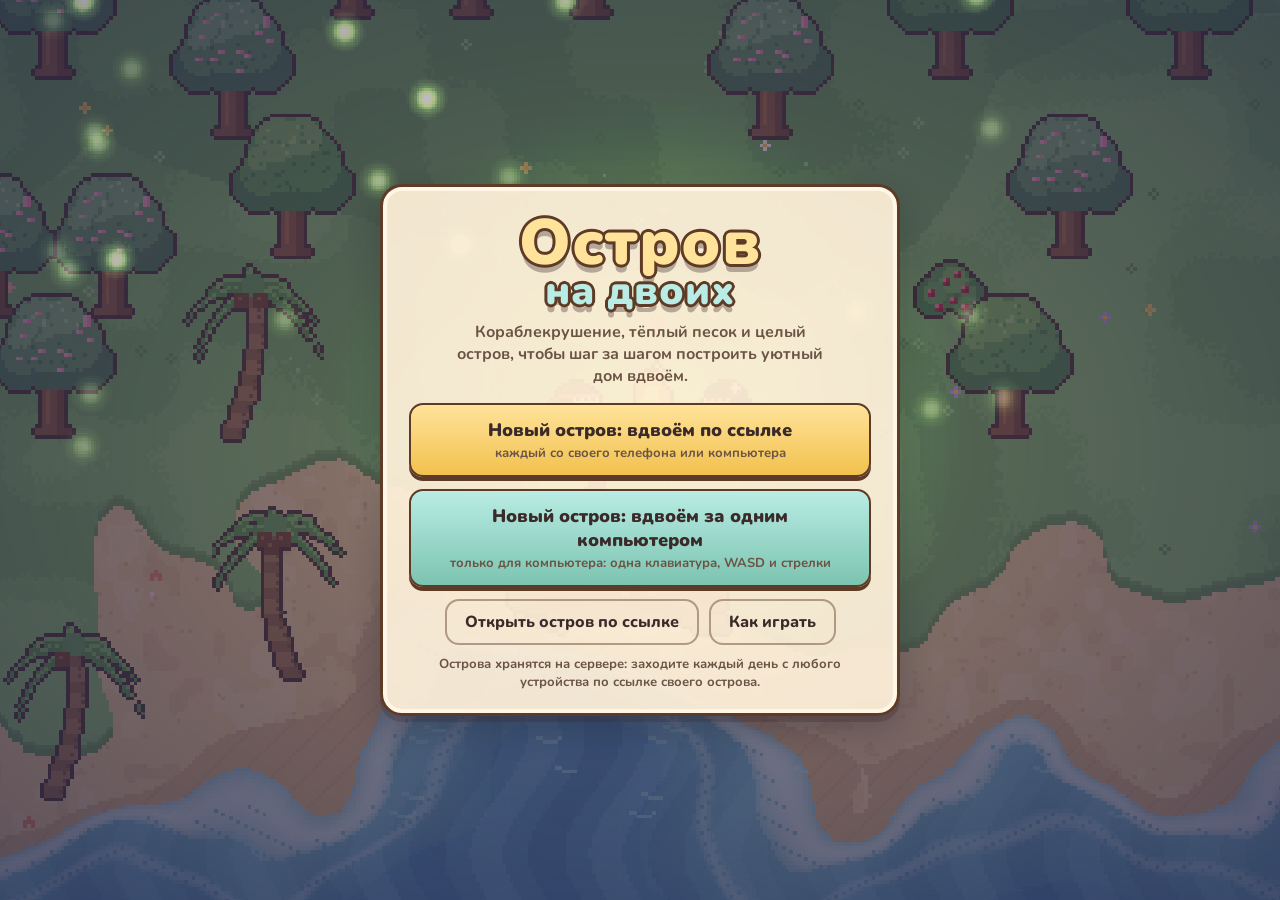
<file: index.html>
<!doctype html>
<html lang="ru">
  <head>
    <meta charset="UTF-8" />
    <meta name="viewport" content="width=device-width, initial-scale=1, maximum-scale=1, user-scalable=no, viewport-fit=cover" />
    <meta name="theme-color" content="#3f95c9" />
    <meta name="description" content="Остров на двоих — уютная кооперативная игра для пар: обустройте дом на необитаемом острове вдвоём." />
    <title>Остров на двоих</title>
    <link rel="manifest" href="./manifest.webmanifest" />
    <link rel="apple-touch-icon" href="./icons/apple-touch-icon.png" />
    <link rel="icon" type="image/png" sizes="48x48" href="./icons/favicon-48.png" />
    <meta name="mobile-web-app-capable" content="yes" />
    <meta name="apple-mobile-web-app-capable" content="yes" />
    <meta name="apple-mobile-web-app-status-bar-style" content="black-translucent" />
    <meta name="apple-mobile-web-app-title" content="Остров" />
    <link rel="icon" href="data:image/svg+xml,%3Csvg xmlns='http://www.w3.org/2000/svg' viewBox='0 0 32 32'%3E%3Crect width='32' height='32' rx='8' fill='%233f95c9'/%3E%3Cellipse cx='16' cy='22' rx='12' ry='5' fill='%23f0d49a'/%3E%3Cellipse cx='16' cy='20' rx='8' ry='3' fill='%237cc46b'/%3E%3Cpath d='M16 20 L17 9' stroke='%238a6440' stroke-width='2'/%3E%3Cpath d='M17 9 q-6 0-8 4 M17 9 q6 0 8 4 M17 9 q-2-4-6-5 M17 9 q3-4 7-4' stroke='%234e9c47' stroke-width='2' fill='none'/%3E%3C/svg%3E" />
    <script type="module" crossorigin src="./assets/index-BNHDYnQJ.js"></script>
    <link rel="modulepreload" crossorigin href="./assets/phaser-0YPJO2g1.js">
    <link rel="stylesheet" crossorigin href="./assets/index-Cn6qIpqQ.css">
  </head>
  <body>
    <div id="game"></div>
    <div id="ui"></div>
    <div id="loader">Остров на двоих…</div>
  </body>
</html>
</file>
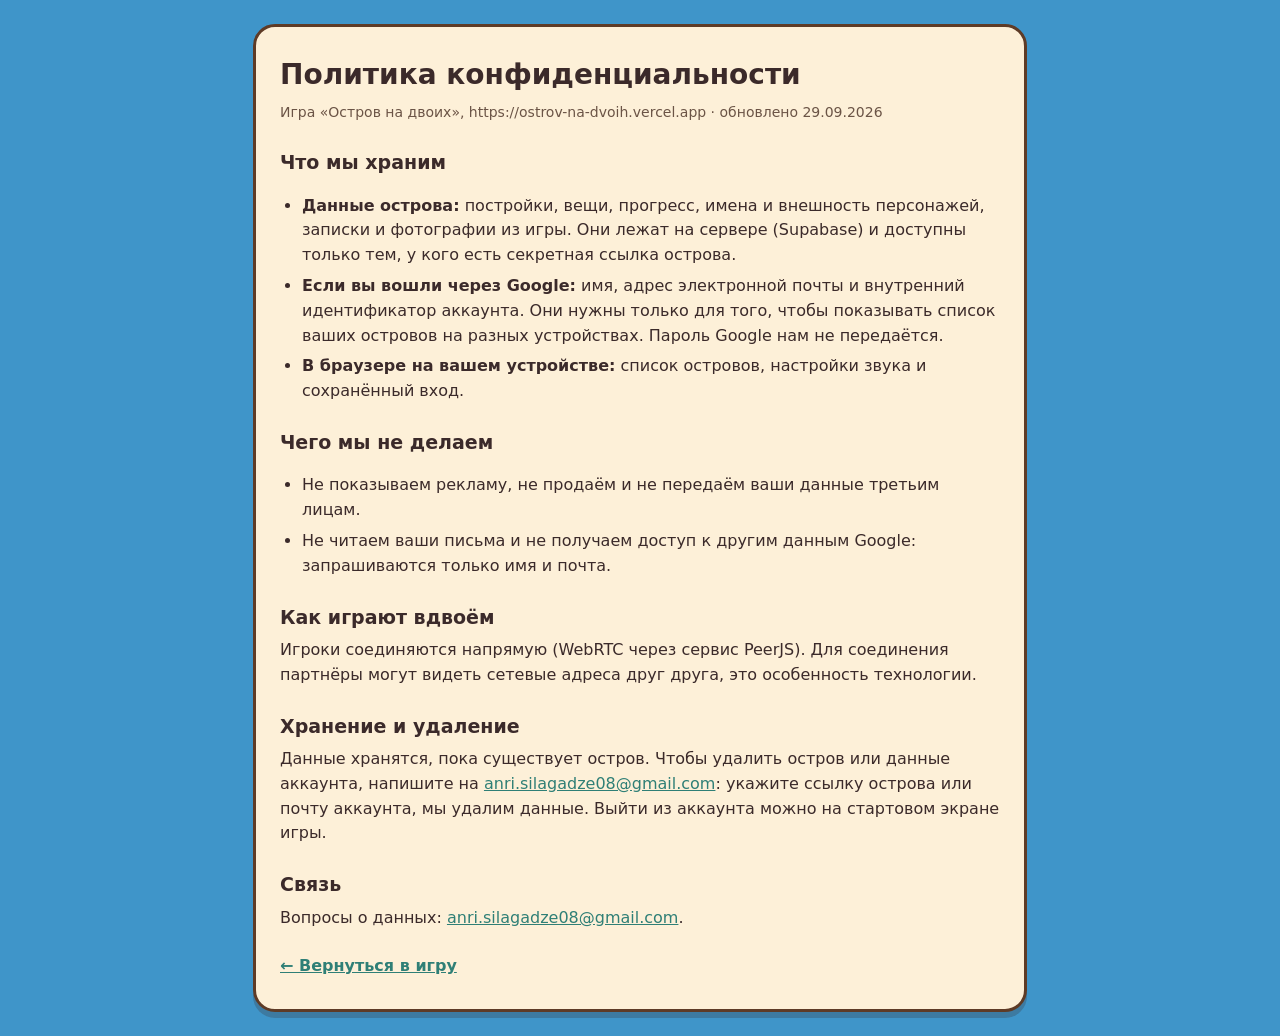
<file: privacy.html>
<!doctype html>
<html lang="ru"><head><meta charset="utf-8"><meta name="viewport" content="width=device-width, initial-scale=1">
<title>Политика конфиденциальности — Остров на двоих</title>
<meta name="robots" content="index,follow">
<style>
body{margin:0;background:#3f95c9;font:16px/1.55 system-ui,-apple-system,"Segoe UI",Roboto,sans-serif;color:#3b2a2a}
main{max-width:720px;margin:24px auto;padding:26px 24px 30px;background:#fdf0d8;border:3px solid #5e3b26;border-radius:22px;box-shadow:0 6px 0 rgba(59,42,42,.25)}
h1{margin:0 0 4px;font-size:28px}h2{margin:24px 0 6px;font-size:19px}p,li{margin:6px 0}ul{padding-left:22px}
a{color:#2f7f76}.up{color:#6b5446;font-size:14px}.back{display:inline-block;margin-top:18px;font-weight:700}
@media(max-width:760px){main{margin:0;border-radius:0;border-width:0}}
</style></head><body><main>
<h1>Политика конфиденциальности</h1>
<p class="up">Игра «Остров на двоих», https://ostrov-na-dvoih.vercel.app · обновлено 29.09.2026</p>
<h2>Что мы храним</h2>
<ul>
<li><b>Данные острова:</b> постройки, вещи, прогресс, имена и внешность персонажей, записки и фотографии из игры. Они лежат на сервере (Supabase) и доступны только тем, у кого есть секретная ссылка острова.</li>
<li><b>Если вы вошли через Google:</b> имя, адрес электронной почты и внутренний идентификатор аккаунта. Они нужны только для того, чтобы показывать список ваших островов на разных устройствах. Пароль Google нам не передаётся.</li>
<li><b>В браузере на вашем устройстве:</b> список островов, настройки звука и сохранённый вход.</li>
</ul>
<h2>Чего мы не делаем</h2>
<ul><li>Не показываем рекламу, не продаём и не передаём ваши данные третьим лицам.</li><li>Не читаем ваши письма и не получаем доступ к другим данным Google: запрашиваются только имя и почта.</li></ul>
<h2>Как играют вдвоём</h2>
<p>Игроки соединяются напрямую (WebRTC через сервис PeerJS). Для соединения партнёры могут видеть сетевые адреса друг друга, это особенность технологии.</p>
<h2>Хранение и удаление</h2>
<p>Данные хранятся, пока существует остров. Чтобы удалить остров или данные аккаунта, напишите на <a href="mailto:anri.silagadze08@gmail.com">anri.silagadze08@gmail.com</a>: укажите ссылку острова или почту аккаунта, мы удалим данные. Выйти из аккаунта можно на стартовом экране игры.</p>
<h2>Связь</h2>
<p>Вопросы о данных: <a href="mailto:anri.silagadze08@gmail.com">anri.silagadze08@gmail.com</a>.</p>
<a class="back" href="./">← Вернуться в игру</a></main></body></html>
</file>
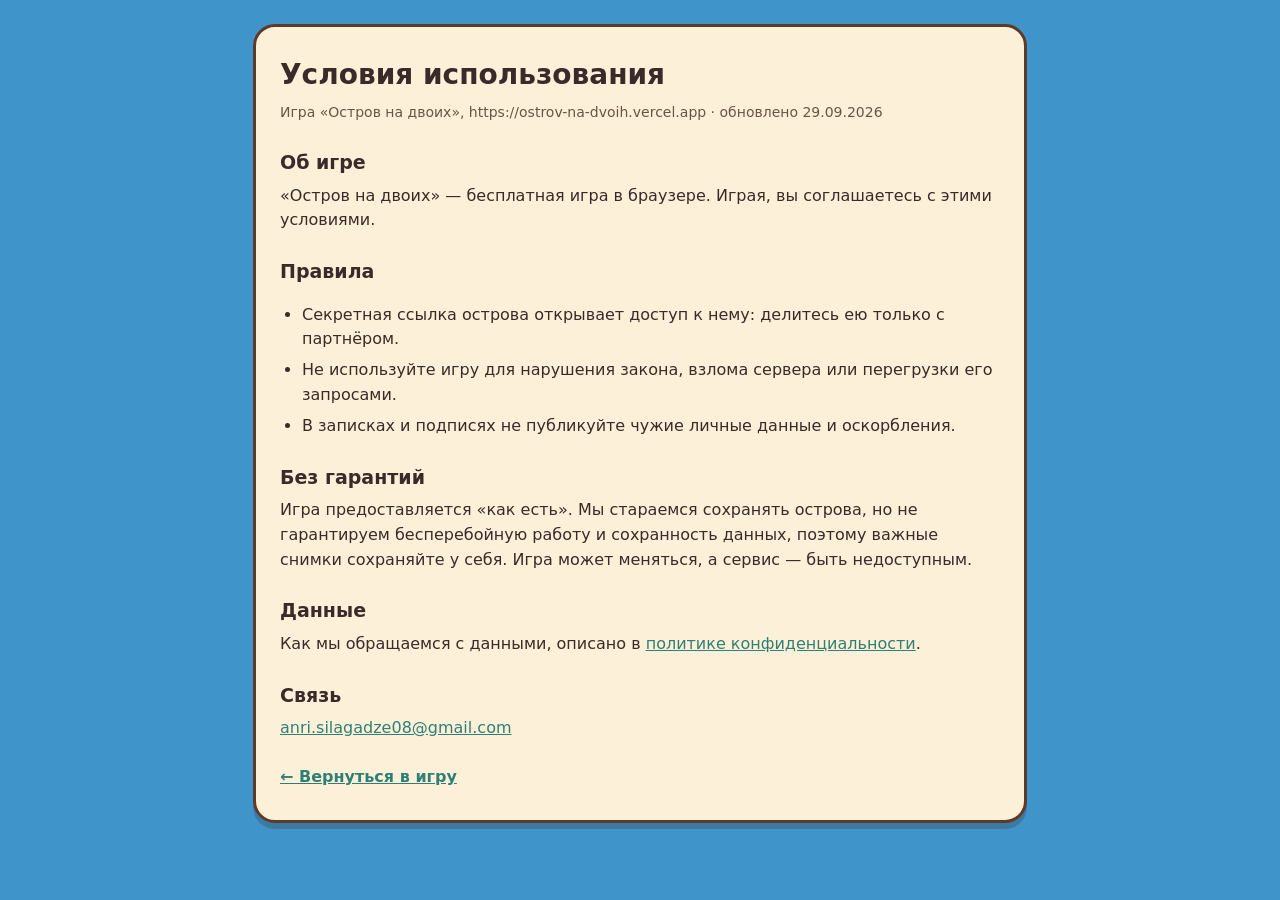
<file: terms.html>
<!doctype html>
<html lang="ru"><head><meta charset="utf-8"><meta name="viewport" content="width=device-width, initial-scale=1">
<title>Условия использования — Остров на двоих</title>
<meta name="robots" content="index,follow">
<style>
body{margin:0;background:#3f95c9;font:16px/1.55 system-ui,-apple-system,"Segoe UI",Roboto,sans-serif;color:#3b2a2a}
main{max-width:720px;margin:24px auto;padding:26px 24px 30px;background:#fdf0d8;border:3px solid #5e3b26;border-radius:22px;box-shadow:0 6px 0 rgba(59,42,42,.25)}
h1{margin:0 0 4px;font-size:28px}h2{margin:24px 0 6px;font-size:19px}p,li{margin:6px 0}ul{padding-left:22px}
a{color:#2f7f76}.up{color:#6b5446;font-size:14px}.back{display:inline-block;margin-top:18px;font-weight:700}
@media(max-width:760px){main{margin:0;border-radius:0;border-width:0}}
</style></head><body><main>
<h1>Условия использования</h1>
<p class="up">Игра «Остров на двоих», https://ostrov-na-dvoih.vercel.app · обновлено 29.09.2026</p>
<h2>Об игре</h2>
<p>«Остров на двоих» — бесплатная игра в браузере. Играя, вы соглашаетесь с этими условиями.</p>
<h2>Правила</h2>
<ul><li>Секретная ссылка острова открывает доступ к нему: делитесь ею только с партнёром.</li>
<li>Не используйте игру для нарушения закона, взлома сервера или перегрузки его запросами.</li>
<li>В записках и подписях не публикуйте чужие личные данные и оскорбления.</li></ul>
<h2>Без гарантий</h2>
<p>Игра предоставляется «как есть». Мы стараемся сохранять острова, но не гарантируем бесперебойную работу и сохранность данных, поэтому важные снимки сохраняйте у себя. Игра может меняться, а сервис — быть недоступным.</p>
<h2>Данные</h2>
<p>Как мы обращаемся с данными, описано в <a href="privacy.html">политике конфиденциальности</a>.</p>
<h2>Связь</h2>
<p><a href="mailto:anri.silagadze08@gmail.com">anri.silagadze08@gmail.com</a></p>
<a class="back" href="./">← Вернуться в игру</a></main></body></html>
</file>
<file: assets/index-Cn6qIpqQ.css>
@font-face{font-family:Nunito;font-style:normal;font-display:swap;font-weight:600;src:url(./nunito-cyrillic-ext-600-normal-CWPPjBOD.woff2) format("woff2"),url(./nunito-cyrillic-ext-600-normal-vnfu4DTE.woff) format("woff");unicode-range:U+0460-052F,U+1C80-1C8A,U+20B4,U+2DE0-2DFF,U+A640-A69F,U+FE2E-FE2F}@font-face{font-family:Nunito;font-style:normal;font-display:swap;font-weight:600;src:url(./nunito-cyrillic-600-normal-DJGQ2h05.woff2) format("woff2"),url(./nunito-cyrillic-600-normal-BUjmtIuu.woff) format("woff");unicode-range:U+0301,U+0400-045F,U+0490-0491,U+04B0-04B1,U+2116}@font-face{font-family:Nunito;font-style:normal;font-display:swap;font-weight:600;src:url(./nunito-vietnamese-600-normal-BY8O6Cug.woff2) format("woff2"),url(./nunito-vietnamese-600-normal-DO1RqFw5.woff) format("woff");unicode-range:U+0102-0103,U+0110-0111,U+0128-0129,U+0168-0169,U+01A0-01A1,U+01AF-01B0,U+0300-0301,U+0303-0304,U+0308-0309,U+0323,U+0329,U+1EA0-1EF9,U+20AB}@font-face{font-family:Nunito;font-style:normal;font-display:swap;font-weight:600;src:url(./nunito-latin-ext-600-normal-Dd9Zuxh1.woff2) format("woff2"),url(./nunito-latin-ext-600-normal-BKUpuB78.woff) format("woff");unicode-range:U+0100-02BA,U+02BD-02C5,U+02C7-02CC,U+02CE-02D7,U+02DD-02FF,U+0304,U+0308,U+0329,U+1D00-1DBF,U+1E00-1E9F,U+1EF2-1EFF,U+2020,U+20A0-20AB,U+20AD-20C0,U+2113,U+2C60-2C7F,U+A720-A7FF}@font-face{font-family:Nunito;font-style:normal;font-display:swap;font-weight:600;src:url(./nunito-latin-600-normal-Br8yIETf.woff2) format("woff2"),url(./nunito-latin-600-normal-Cd0eNu1l.woff) format("woff");unicode-range:U+0000-00FF,U+0131,U+0152-0153,U+02BB-02BC,U+02C6,U+02DA,U+02DC,U+0304,U+0308,U+0329,U+2000-206F,U+20AC,U+2122,U+2191,U+2193,U+2212,U+2215,U+FEFF,U+FFFD}@font-face{font-family:Nunito;font-style:normal;font-display:swap;font-weight:700;src:url(./nunito-cyrillic-ext-700-normal-BuR0mlCG.woff2) format("woff2"),url(./nunito-cyrillic-ext-700-normal-DfoqN4Gs.woff) format("woff");unicode-range:U+0460-052F,U+1C80-1C8A,U+20B4,U+2DE0-2DFF,U+A640-A69F,U+FE2E-FE2F}@font-face{font-family:Nunito;font-style:normal;font-display:swap;font-weight:700;src:url(./nunito-cyrillic-700-normal-DP36NgGt.woff2) format("woff2"),url(./nunito-cyrillic-700-normal-DfHRUDv-.woff) format("woff");unicode-range:U+0301,U+0400-045F,U+0490-0491,U+04B0-04B1,U+2116}@font-face{font-family:Nunito;font-style:normal;font-display:swap;font-weight:700;src:url(./nunito-vietnamese-700-normal-Ch8EUCfz.woff2) format("woff2"),url(./nunito-vietnamese-700-normal-C9SQsXvj.woff) format("woff");unicode-range:U+0102-0103,U+0110-0111,U+0128-0129,U+0168-0169,U+01A0-01A1,U+01AF-01B0,U+0300-0301,U+0303-0304,U+0308-0309,U+0323,U+0329,U+1EA0-1EF9,U+20AB}@font-face{font-family:Nunito;font-style:normal;font-display:swap;font-weight:700;src:url(./nunito-latin-ext-700-normal-BWeMsAzO.woff2) format("woff2"),url(./nunito-latin-ext-700-normal-D4woHhbd.woff) format("woff");unicode-range:U+0100-02BA,U+02BD-02C5,U+02C7-02CC,U+02CE-02D7,U+02DD-02FF,U+0304,U+0308,U+0329,U+1D00-1DBF,U+1E00-1E9F,U+1EF2-1EFF,U+2020,U+20A0-20AB,U+20AD-20C0,U+2113,U+2C60-2C7F,U+A720-A7FF}@font-face{font-family:Nunito;font-style:normal;font-display:swap;font-weight:700;src:url(./nunito-latin-700-normal-Dort48En.woff2) format("woff2"),url(./nunito-latin-700-normal-OcDqTBcA.woff) format("woff");unicode-range:U+0000-00FF,U+0131,U+0152-0153,U+02BB-02BC,U+02C6,U+02DA,U+02DC,U+0304,U+0308,U+0329,U+2000-206F,U+20AC,U+2122,U+2191,U+2193,U+2212,U+2215,U+FEFF,U+FFFD}@font-face{font-family:Nunito;font-style:normal;font-display:swap;font-weight:800;src:url(./nunito-cyrillic-ext-800-normal-B-cvGohL.woff2) format("woff2"),url(./nunito-cyrillic-ext-800-normal-pjRatrRO.woff) format("woff");unicode-range:U+0460-052F,U+1C80-1C8A,U+20B4,U+2DE0-2DFF,U+A640-A69F,U+FE2E-FE2F}@font-face{font-family:Nunito;font-style:normal;font-display:swap;font-weight:800;src:url(./nunito-cyrillic-800-normal-D3igD7Kl.woff2) format("woff2"),url(./nunito-cyrillic-800-normal-DymMgApb.woff) format("woff");unicode-range:U+0301,U+0400-045F,U+0490-0491,U+04B0-04B1,U+2116}@font-face{font-family:Nunito;font-style:normal;font-display:swap;font-weight:800;src:url(./nunito-vietnamese-800-normal-D_CZYdm9.woff2) format("woff2"),url(./nunito-vietnamese-800-normal-Dz0hZPb5.woff) format("woff");unicode-range:U+0102-0103,U+0110-0111,U+0128-0129,U+0168-0169,U+01A0-01A1,U+01AF-01B0,U+0300-0301,U+0303-0304,U+0308-0309,U+0323,U+0329,U+1EA0-1EF9,U+20AB}@font-face{font-family:Nunito;font-style:normal;font-display:swap;font-weight:800;src:url(./nunito-latin-ext-800-normal-CtU8tJOV.woff2) format("woff2"),url(./nunito-latin-ext-800-normal-CDcxIxx8.woff) format("woff");unicode-range:U+0100-02BA,U+02BD-02C5,U+02C7-02CC,U+02CE-02D7,U+02DD-02FF,U+0304,U+0308,U+0329,U+1D00-1DBF,U+1E00-1E9F,U+1EF2-1EFF,U+2020,U+20A0-20AB,U+20AD-20C0,U+2113,U+2C60-2C7F,U+A720-A7FF}@font-face{font-family:Nunito;font-style:normal;font-display:swap;font-weight:800;src:url(./nunito-latin-800-normal-Dz8SOQK_.woff2) format("woff2"),url(./nunito-latin-800-normal-D-J0wlBY.woff) format("woff");unicode-range:U+0000-00FF,U+0131,U+0152-0153,U+02BB-02BC,U+02C6,U+02DA,U+02DC,U+0304,U+0308,U+0329,U+2000-206F,U+20AC,U+2122,U+2191,U+2193,U+2212,U+2215,U+FEFF,U+FFFD}@font-face{font-family:Nunito;font-style:normal;font-display:swap;font-weight:900;src:url(./nunito-cyrillic-ext-900-normal-BLeVovcl.woff2) format("woff2"),url(./nunito-cyrillic-ext-900-normal-DKFql_-q.woff) format("woff");unicode-range:U+0460-052F,U+1C80-1C8A,U+20B4,U+2DE0-2DFF,U+A640-A69F,U+FE2E-FE2F}@font-face{font-family:Nunito;font-style:normal;font-display:swap;font-weight:900;src:url(./nunito-cyrillic-900-normal-CWPcV0_V.woff2) format("woff2"),url(./nunito-cyrillic-900-normal-Dr1fjxoU.woff) format("woff");unicode-range:U+0301,U+0400-045F,U+0490-0491,U+04B0-04B1,U+2116}@font-face{font-family:Nunito;font-style:normal;font-display:swap;font-weight:900;src:url(./nunito-vietnamese-900-normal-D6LWQAy_.woff2) format("woff2"),url(./nunito-vietnamese-900-normal-WV2-fBew.woff) format("woff");unicode-range:U+0102-0103,U+0110-0111,U+0128-0129,U+0168-0169,U+01A0-01A1,U+01AF-01B0,U+0300-0301,U+0303-0304,U+0308-0309,U+0323,U+0329,U+1EA0-1EF9,U+20AB}@font-face{font-family:Nunito;font-style:normal;font-display:swap;font-weight:900;src:url(./nunito-latin-ext-900-normal-Dllsvgjo.woff2) format("woff2"),url(./nunito-latin-ext-900-normal-CTBZd6bf.woff) format("woff");unicode-range:U+0100-02BA,U+02BD-02C5,U+02C7-02CC,U+02CE-02D7,U+02DD-02FF,U+0304,U+0308,U+0329,U+1D00-1DBF,U+1E00-1E9F,U+1EF2-1EFF,U+2020,U+20A0-20AB,U+20AD-20C0,U+2113,U+2C60-2C7F,U+A720-A7FF}@font-face{font-family:Nunito;font-style:normal;font-display:swap;font-weight:900;src:url(./nunito-latin-900-normal-BVB1fGs6.woff2) format("woff2"),url(./nunito-latin-900-normal-CVn49sIn.woff) format("woff");unicode-range:U+0000-00FF,U+0131,U+0152-0153,U+02BB-02BC,U+02C6,U+02DA,U+02DC,U+0304,U+0308,U+0329,U+2000-206F,U+20AC,U+2122,U+2191,U+2193,U+2212,U+2215,U+FEFF,U+FFFD}:root{--cream: #fff6e6;--paper: #fdf0d8;--paper-2: #f6e3c0;--wood: #8a5a3b;--wood-dark: #5e3b26;--ink: #3b2a2a;--ink-soft: #6b5446;--coral: #ec7d62;--teal: #4fb0a4;--leaf: #6db85a;--sun: #f2c14e;--sky: #3f95c9;--shadow: 0 6px 0 rgba(59, 42, 42, .25), 0 14px 30px rgba(20, 20, 40, .25);--radius: 16px}*{box-sizing:border-box}html,body{margin:0;height:100%;overflow:hidden;background:#3f95c9;font-family:Nunito,system-ui,sans-serif;color:var(--ink);-webkit-tap-highlight-color:transparent;-webkit-user-select:none;user-select:none;touch-action:manipulation;overscroll-behavior:none}#game,#game canvas{position:fixed;inset:0;display:block;touch-action:none}#ui{position:fixed;inset:0;pointer-events:none;z-index:2}#ui>*{pointer-events:none}#loader{position:fixed;inset:0;display:grid;place-items:center;z-index:10;background:#3f95c9;color:var(--cream);font:900 28px Nunito,sans-serif}input,textarea{-webkit-user-select:text;user-select:text;font-family:inherit}kbd{display:inline-block;min-width:22px;padding:1px 6px;border-radius:6px;background:var(--cream);border:2px solid var(--wood-dark);box-shadow:0 2px 0 var(--wood-dark);font:900 12px/16px Nunito,sans-serif;color:var(--ink);text-align:center}kbd.soft{opacity:.7}.btn{pointer-events:auto;font:800 16px Nunito,sans-serif;color:var(--ink);background:linear-gradient(#fff3d6,#f6dfae);border:2px solid var(--wood-dark);border-radius:14px;padding:10px 18px;box-shadow:0 4px 0 var(--wood-dark);cursor:pointer;transition:transform .08s,box-shadow .08s,filter .15s;text-decoration:none;display:inline-flex;align-items:center;justify-content:center;gap:8px}.btn:hover{filter:brightness(1.05);transform:translateY(-1px);box-shadow:0 5px 0 var(--wood-dark)}.btn:active{transform:translateY(3px);box-shadow:0 1px 0 var(--wood-dark)}.btn:focus-visible{outline:3px solid var(--teal);outline-offset:2px}.btn.big{font-size:18px;padding:13px 22px;background:linear-gradient(#ffe39a,#f2c14e)}.btn.alt{background:linear-gradient(#b9ece4,#7cc4b0)}.btn.ghost{background:transparent;box-shadow:none;border-color:#5e3b2673}.btn.ghost:hover{background:#ffffff59}.btn.seg-on{background:linear-gradient(#ffe39a,#f2c14e)}.screens{position:fixed;inset:0;display:none;place-items:center;padding:16px;overflow:auto;touch-action:pan-y;overscroll-behavior:contain;-webkit-overflow-scrolling:touch}#ui>.screens.on{display:grid;pointer-events:auto;background:radial-gradient(ellipse at center,#141a440d,#141a4473)}.screen-card{pointer-events:auto;width:min(560px,100%);margin:auto;background:var(--paper);border:3px solid var(--wood-dark);border-radius:22px;padding:26px 26px 22px;box-shadow:var(--shadow),inset 0 0 0 4px var(--cream);text-align:center;animation:pop .35s cubic-bezier(.2,1.4,.4,1)}.screen-card h2{margin:0 0 6px;font-size:26px;font-weight:900}.sub{margin:4px 0 14px;color:var(--ink-soft);font-weight:700}.fine{margin:10px 0 0;color:var(--ink-soft);font-size:13px;font-weight:700}.screen-card.title{width:min(520px,100%);background:#fdf0d8f0}.logo{margin:2px 0 8px;line-height:.9}.logo-top,.logo-bottom{font-weight:900;letter-spacing:1px;color:#fff6e6;text-shadow:0 3px 0 var(--wood-dark),3px 0 0 var(--wood-dark),-3px 0 0 var(--wood-dark),0 -3px 0 var(--wood-dark),2px 2px 0 var(--wood-dark),-2px 2px 0 var(--wood-dark),2px -2px 0 var(--wood-dark),-2px -2px 0 var(--wood-dark),0 8px 0 rgba(59,42,42,.35)}.logo-top{font-size:clamp(44px,11vw,64px);color:#ffe39a}.logo-bottom{font-size:clamp(30px,7vw,40px);color:#b9ece4}.tagline{margin:12px auto 16px;max-width:380px;font-weight:700;color:var(--ink-soft)}.title-actions{display:grid;gap:12px}.title-row{display:flex;gap:10px;justify-content:center;flex-wrap:wrap}.save-box{display:flex;align-items:center;justify-content:space-between;gap:10px;flex-wrap:wrap;background:var(--cream);border:2px dashed rgba(94,59,38,.5);border-radius:14px;padding:10px 12px;margin-bottom:14px;text-align:left}.save-info{display:grid;font-size:14px}.save-info span{color:var(--ink-soft);font-weight:700}.seg{display:flex;gap:6px}.seg .btn{padding:6px 10px;font-size:13px;box-shadow:0 2px 0 var(--wood-dark)}.role-grid{display:grid;grid-template-columns:repeat(2,minmax(0,1fr));gap:14px;margin:10px 0 16px;text-align:left}.role-grid.single{grid-template-columns:minmax(0,1fr)}.screen-card.duo{width:min(880px,100%)}.duo .role-grid{grid-template-columns:repeat(auto-fit,minmax(min(360px,100%),1fr))}.role-card{background:var(--cream);border:2px solid var(--wood-dark);border-radius:16px;padding:12px;display:grid;gap:8px;min-width:0}.role-head{display:flex;align-items:center;gap:8px}.role-head .keys{margin-left:auto;font-size:12px;color:var(--ink-soft);font-weight:800}.swatch{width:14px;height:14px;border-radius:50%;border:2px solid var(--ink);display:inline-block;flex:none}.name-input{pointer-events:auto;width:100%;font:800 16px Nunito,sans-serif;color:var(--ink);background:#fff;border:2px solid var(--wood-dark);border-radius:12px;padding:9px 12px;margin:4px 0}.name-input:focus{outline:3px solid var(--teal)}.code-input{text-transform:uppercase;letter-spacing:6px;text-align:center;font-size:22px}.role-opt{pointer-events:auto;text-align:left;display:grid;gap:2px;cursor:pointer;background:#fff;border:2px solid rgba(94,59,38,.35);border-radius:12px;padding:8px 10px;font-family:inherit;color:var(--ink)}.role-opt b{font-size:15px}.role-opt span{font-size:12.5px;color:var(--ink-soft);font-weight:700}.role-opt.on{border-color:var(--wood-dark);background:#fff3c9;box-shadow:0 3px 0 var(--wood-dark)}.row-actions{display:flex;gap:10px;justify-content:center;flex-wrap:wrap;margin-top:8px}.col-actions{display:grid;gap:10px}.spinner{width:46px;height:46px;margin:8px auto 6px;border-radius:50%;border:5px solid var(--paper-2);border-top-color:var(--teal);animation:spin .9s linear infinite}.modal-layer{position:fixed;inset:0;z-index:5}.modal-back{position:fixed;inset:0;display:grid;place-items:center;padding:16px;background:#141a4459;pointer-events:auto}.modal{position:relative;pointer-events:auto;width:min(480px,100%);max-height:calc(100vh - 32px);overflow:auto;touch-action:pan-y;overscroll-behavior:contain;background:var(--paper);border:3px solid var(--wood-dark);border-radius:20px;padding:22px;box-shadow:var(--shadow),inset 0 0 0 4px var(--cream);text-align:center;animation:pop .3s cubic-bezier(.2,1.4,.4,1)}.modal h2{margin:0 0 8px;font-weight:900}.modal-x{position:absolute;top:8px;right:10px;width:34px;height:34px;border-radius:50%;border:2px solid var(--wood-dark);background:var(--cream);font:900 20px/1 Nunito,sans-serif;cursor:pointer;color:var(--ink)}.help-list{display:grid;gap:8px;text-align:left}.help-row{display:grid;grid-template-columns:110px 1fr;gap:10px;background:var(--cream);border-radius:12px;padding:8px 10px;font-size:14px}.help-row span{color:var(--ink-soft);font-weight:700}.room-code{font:900 42px Nunito,sans-serif;letter-spacing:8px;color:var(--wood-dark);margin:4px 0 8px}.qr{width:180px;height:180px;image-rendering:pixelated;border:3px solid var(--wood-dark);border-radius:12px}.link-row{display:flex;gap:8px;margin:10px 0}.link-input{flex:1;min-width:0;pointer-events:auto;font:700 13px Nunito,sans-serif;border:2px solid var(--wood-dark);border-radius:10px;padding:8px;background:#fff}.note-area{width:100%;min-height:130px;resize:vertical;pointer-events:auto;font:700 16px/1.4 Nunito,sans-serif;color:var(--ink);padding:12px;background:#fff9d6;border:2px solid var(--wood-dark);border-radius:12px}.paper{background:#fff9d6;border-radius:6px;padding:18px 18px 22px;margin:6px 4px 14px;text-align:left;box-shadow:0 3px #0000001f;transform:rotate(-1deg);border-top:10px solid #f3e8a8}.paper-from{font-size:12px;color:var(--ink-soft);font-weight:800;margin-bottom:6px}.paper-text{font-size:18px;font-weight:700;white-space:pre-wrap;word-break:break-word}.photo-img{width:100%;border-radius:10px;border:3px solid var(--wood-dark);image-rendering:pixelated}.modal.photo{width:min(720px,100%)}.hud-layer{position:fixed;inset:0;display:none}.hud-layer.on{display:block}.topbar{position:absolute;top:max(10px,env(safe-area-inset-top));left:12px;right:12px;display:flex;gap:8px;align-items:flex-start;flex-wrap:wrap}.chip{background:#fff6e6f0;border:2px solid var(--wood-dark);border-radius:12px;padding:5px 10px;font-weight:900;font-size:14px;box-shadow:0 3px #3b2a2a4d;display:inline-flex;align-items:center;gap:6px}.chip.goal{font-weight:800;font-size:13px;max-width:46vw}.chip.partner.off{opacity:.7}.top-buttons{margin-left:auto;display:flex;gap:6px}.icon-btn{pointer-events:auto;min-width:38px;height:36px;border-radius:12px;cursor:pointer;background:#fff6e6f0;border:2px solid var(--wood-dark);box-shadow:0 3px #3b2a2a4d;font:900 15px Nunito,sans-serif;color:var(--ink)}.icon-btn.wide{padding:0 12px;background:linear-gradient(#b9ece4,#7cc4b0)}.icon-btn:active{transform:translateY(2px)}.ico{width:32px;height:32px;image-rendering:pixelated;flex:none}.ico.small{width:20px;height:20px}.hud{position:absolute;bottom:max(12px,env(safe-area-inset-bottom));width:min(360px,44vw);background:#fff6e6f2;border:3px solid var(--wood-dark);border-radius:var(--radius);padding:8px 10px 9px;box-shadow:var(--shadow)}.hud.side-left{left:12px}.hud.side-right{right:12px}.hud-head{display:flex;align-items:center;gap:7px;font-size:15px}.hud-role{margin-left:auto;font-size:12px;font-weight:800;color:var(--ink-soft);background:var(--paper-2);padding:1px 8px;border-radius:99px}.energy{display:flex;align-items:center;gap:6px;margin:6px 0 5px}.energy .bar{flex:1;height:12px;border-radius:99px;background:#e7d5b3;border:2px solid var(--wood-dark);overflow:hidden}.energy .bar i{display:block;height:100%;width:50%;background:linear-gradient(#ffe066,#f2b43e);transition:width .3s}.energy .bar i.low{background:linear-gradient(#ff9a8a,#e0503f)}.energy .val{width:30px;text-align:right;font-weight:900;font-size:14px}.inv{display:flex;flex-wrap:wrap;gap:4px;min-height:36px}.inv .empty{color:var(--ink-soft);font-weight:700;font-size:13px;align-self:center}.slot{position:relative;width:36px;height:36px;background:var(--paper-2);border:2px solid rgba(94,59,38,.45);border-radius:9px;display:grid;place-items:center}.slot .cnt{position:absolute;right:-3px;bottom:-4px;font-size:11px;font-weight:900;background:var(--ink);color:var(--cream);border-radius:99px;padding:0 5px;line-height:15px}.slot .ico{width:28px;height:28px}.hint{margin-top:6px;min-height:22px;display:flex;align-items:center;gap:7px;font-weight:800;font-size:14px}.hint .dim{color:var(--ink-soft);font-weight:700}.toasts{position:absolute;bottom:calc(100% + 10px);left:0;right:0;display:flex;flex-direction:column;gap:6px;align-items:flex-start}.side-right .toasts{align-items:flex-end}.toast{background:var(--cream);border:2px solid var(--wood-dark);border-radius:12px;padding:6px 12px;font-weight:800;font-size:14px;box-shadow:0 3px #3b2a2a4d;max-width:100%;animation:toastIn .25s ease-out;transition:opacity .4s,transform .4s}.toast.good{background:#e3f6d9}.toast.warn{background:#ffe1d8}.toast.out{opacity:0;transform:translateY(-6px)}.menu{position:absolute;bottom:150px;width:min(360px,44vw);max-height:min(60vh,520px);display:none;flex-direction:column;background:var(--paper);border:3px solid var(--wood-dark);border-radius:var(--radius);box-shadow:var(--shadow),inset 0 0 0 3px var(--cream);overflow:hidden}.menu.open{display:flex;pointer-events:auto;animation:pop .2s ease-out}.menu.side-left{left:12px}.menu.side-right{right:12px}.menu-title{display:flex;align-items:center;justify-content:space-between;padding:10px 12px 6px;font-weight:900;font-size:17px}.menu-x{pointer-events:auto;border:none;background:none;font:900 22px/1 Nunito,sans-serif;cursor:pointer;color:var(--ink)}.menu-note{margin:0 12px 6px;font-size:12.5px;font-weight:700;color:var(--ink-soft)}.menu-list{overflow-y:auto;padding:2px 8px 8px;display:grid;gap:4px;touch-action:pan-y;overscroll-behavior:contain}.mi{display:flex;align-items:center;gap:8px;padding:6px 8px;border-radius:11px;cursor:pointer;border:2px solid transparent;background:#ffffff80}.mi:hover{background:#fff}.mi.sel{background:#fff3c9;border-color:var(--wood-dark);box-shadow:0 2px 0 var(--wood-dark)}.mi.dis{opacity:.5}.mi-main{flex:1;min-width:0}.mi-label{font-weight:900;font-size:14.5px}.mi-sub{font-size:12px;font-weight:700;color:var(--ink-soft)}.mi-right{font-weight:900;font-size:13px;white-space:nowrap}.mi-hdr{font-size:12px;font-weight:900;text-transform:uppercase;letter-spacing:1px;color:var(--wood);padding:6px 4px 0}.menu-foot{padding:6px 12px 9px;font-size:12px;font-weight:800;color:var(--ink-soft);border-top:2px dashed rgba(94,59,38,.25)}.banner{position:absolute;top:18%;left:50%;transform:translate(-50%) scale(.8);opacity:0;background:var(--paper);border:3px solid var(--wood-dark);border-radius:20px;padding:14px 26px;text-align:center;box-shadow:var(--shadow)}.banner.show{animation:banner 4.2s ease both}.banner-title{font-size:28px;font-weight:900}.banner-sub{font-size:14px;font-weight:800;color:var(--ink-soft);margin-top:4px}.countdown{position:absolute;inset:0;display:grid;place-items:center;font:900 140px Nunito,sans-serif;color:var(--cream);text-shadow:0 6px 0 var(--wood-dark);opacity:0;transition:opacity .2s;box-shadow:inset 0 0 0 0 transparent}.countdown.on{opacity:1;box-shadow:inset 0 0 0 12px #fff6e6b3}.flash{position:absolute;inset:0;background:#fff;opacity:0}.flash.go{animation:flash .6s ease-out}.day-overlay{position:absolute;inset:0;display:grid;place-content:center;text-align:center;gap:8px;background:#141a44;color:var(--cream);opacity:0;visibility:hidden}.day-overlay.show{animation:dayfade 3.4s ease both}.day-num{font-size:54px;font-weight:900;color:#ffe39a;text-shadow:0 4px 0 #0a0e2a}.day-sub{font-size:17px;font-weight:800;max-width:420px;padding:0 16px}.touch{position:absolute;inset:0}.touch-pad{position:absolute;bottom:max(18px,env(safe-area-inset-bottom));display:flex;align-items:flex-end;gap:10px}.touch-pad.single,.touch-pad.left{left:18px}.touch-pad.right,.touch-pad.right-btns{right:18px}.joy{pointer-events:auto;width:116px;height:116px;border-radius:50%;position:relative;touch-action:none;background:#fff6e659;border:3px solid rgba(94,59,38,.6)}.knob{position:absolute;left:50%;top:50%;width:50px;height:50px;margin:-25px 0 0 -25px;border-radius:50%;background:var(--cream);border:3px solid var(--wood-dark);box-shadow:0 3px 0 var(--wood-dark)}.touch-btns{display:flex;gap:10px;align-items:flex-end}.tbtn{pointer-events:auto;touch-action:none;border-radius:50%;cursor:pointer;color:var(--ink);border:3px solid var(--wood-dark);box-shadow:0 4px 0 var(--wood-dark);font:900 24px Nunito,sans-serif}.tbtn.act{width:78px;height:78px;background:linear-gradient(#ffe39a,#f2c14e)}.tbtn.tmenu{width:56px;height:56px;background:var(--cream);font-size:22px}.tbtn:active{transform:translateY(3px);box-shadow:0 1px 0 var(--wood-dark)}@media(pointer:coarse){.hud{bottom:auto;top:var(--top-safe, 56px);width:min(300px,62vw);padding:6px 8px}.hud .inv{display:none}.hud-head{font-size:14px}.hud-name{white-space:nowrap;overflow:hidden;text-overflow:ellipsis;max-width:45%}.hud .hint{font-size:13px}.hud.side-right{right:12px}.menu{bottom:auto;top:var(--top-safe, 56px);max-height:calc(100% - var(--top-safe, 56px) - 196px)}.toasts{bottom:auto;top:calc(100% + 8px)}.chip{font-size:12.5px;padding:4px 8px}.icon-btn{min-width:34px;height:32px;font-size:13px}}@media(max-width:700px){.chip.goal{max-width:100%;order:5;font-size:12px}.hud,.menu{width:calc(50vw - 18px)}.hud-layer .hud:only-of-type,.menu.side-left:only-of-type{width:min(340px,calc(100vw - 24px))}.role-grid{grid-template-columns:minmax(0,1fr)}.help-row{grid-template-columns:1fr;gap:2px}.screen-card{padding:20px 16px}}@keyframes pop{0%{transform:scale(.92);opacity:0}to{transform:scale(1);opacity:1}}@keyframes spin{to{transform:rotate(360deg)}}@keyframes toastIn{0%{transform:translateY(6px);opacity:0}to{transform:none;opacity:1}}@keyframes flash{0%{opacity:.9}to{opacity:0}}@keyframes banner{0%{opacity:0;transform:translate(-50%) scale(.8)}10%{opacity:1;transform:translate(-50%) scale(1.04)}15%{transform:translate(-50%) scale(1)}85%{opacity:1}to{opacity:0;transform:translate(-50%) scale(.96)}}@keyframes dayfade{0%{opacity:0;visibility:visible}20%{opacity:1}75%{opacity:1}to{opacity:0;visibility:hidden}}@media(prefers-reduced-motion:reduce){.screen-card,.modal,.menu.open,.toast{animation:none!important}.btn,.toast{transition:none!important}}.mode-btn{flex-direction:column;gap:2px;padding:12px 18px}.mode-btn b{font-size:18px;font-weight:900}.mode-btn span{font-size:13px;font-weight:700;color:var(--ink-soft)}.char-top{display:flex;gap:12px;align-items:flex-start}.char-preview{flex:none;width:88px;height:112px;display:grid;place-items:center;background:radial-gradient(circle at 50% 70%,#cfeec2,#9fd98f);border:2px solid var(--wood-dark);border-radius:14px}.char-preview canvas{width:72px;height:104px;image-rendering:pixelated}.char-fields{flex:1;min-width:0;display:grid;gap:6px}.seg.gender .btn{flex:1;padding:6px 8px;font-size:14px;box-shadow:0 2px 0 var(--wood-dark)}.sw-row{display:flex;align-items:flex-start;gap:6px}.sw-label{flex:none;width:58px;line-height:22px;font-size:12px;font-weight:800;color:var(--ink-soft)}.sw-list{display:flex;flex-wrap:wrap;gap:5px;min-width:0}.sw{pointer-events:auto;width:22px;height:22px;border-radius:50%;cursor:pointer;border:2px solid rgba(59,42,42,.45);box-shadow:0 2px #3b2a2a40;padding:0}.sw.on{border-color:var(--ink);outline:2px solid #fff;transform:scale(1.12)}.role-box{display:grid;gap:6px}@media(max-width:700px){.char-preview{width:72px;height:96px}.char-preview canvas{width:60px;height:86px}.sw-row{flex-direction:column;gap:3px}.sw-label{width:auto;line-height:1.2}}.warn-note{margin:6px 0 0;font-size:13px;font-weight:800;color:#8a3f30;background:#ffe8d8;border:2px dashed #e0a080;border-radius:12px;padding:8px 10px;text-align:left}@media(max-width:700px){.touch-pad.left,.touch-pad.right{flex-direction:column-reverse;align-items:center;gap:8px}.touch-pad.left .joy,.touch-pad.right .joy{width:100px;height:100px}.touch-pad.left .tbtn.act,.touch-pad.right .tbtn.act{width:62px;height:62px}.touch-pad.left .tbtn.tmenu,.touch-pad.right .tbtn.tmenu{width:46px;height:46px}}.islands{background:var(--cream);border:2px dashed rgba(94,59,38,.5);border-radius:14px;padding:10px 12px;margin-bottom:14px;text-align:left;display:grid;gap:8px}.islands-title{font-weight:900;font-size:13px;text-transform:uppercase;letter-spacing:1px;color:var(--wood)}.island-row{display:flex;align-items:center;gap:8px}.island-row .save-info{flex:1;min-width:0}.island-row .save-info b{white-space:nowrap;overflow:hidden;text-overflow:ellipsis}.btn.small{padding:6px 14px;font-size:14px;box-shadow:0 2px 0 var(--wood-dark)}.icon-btn.forget{min-width:30px;height:30px;font-size:16px}.who-card .char-fields{align-content:center}.who-name{font-size:18px}.chip.cloud{font-size:12px;font-weight:800}.chip.cloud.bad{background:#ffe1d8}.topbar{left:max(12px,env(safe-area-inset-left));right:max(12px,env(safe-area-inset-right))}.hud.side-left,.menu.side-left{left:max(12px,env(safe-area-inset-left))}.hud.side-right,.menu.side-right{right:max(12px,env(safe-area-inset-right))}.touch-pad.single,.touch-pad.left{left:max(18px,env(safe-area-inset-left))}.touch-pad.right,.touch-pad.right-btns{right:max(18px,env(safe-area-inset-right))}@media(pointer:coarse)and (orientation:landscape)and (max-height:500px){.topbar{top:max(6px,env(safe-area-inset-top));gap:6px}.chip{font-size:12px;padding:3px 8px}.chip.goal{max-width:38vw;white-space:nowrap;overflow:hidden;text-overflow:ellipsis;display:block}.icon-btn{min-width:32px;height:30px}.hud{width:min(250px,32vw);padding:5px 8px}.hud-head{font-size:13px}.hud .hint{margin-top:3px;min-height:18px;font-size:12px}.toast{font-size:12px;padding:5px 9px}.menu{max-height:calc(100% - var(--top-safe, 50px) - 10px)}.menu.open{z-index:3}.joy{width:96px;height:96px}.tbtn.act{width:64px;height:64px}.tbtn.tmenu{width:46px;height:46px}.touch-pad{bottom:max(10px,env(safe-area-inset-bottom))}}.account-row{display:flex;align-items:center;justify-content:center;gap:10px;flex-wrap:wrap;margin:0 0 14px;padding:8px 10px;border-radius:14px;background:#fff6e6b3;border:2px dashed rgba(94,59,38,.35)}.acc-ok{width:26px;height:26px;border-radius:50%;display:grid;place-items:center;flex:none;background:var(--leaf);color:#fff;font-weight:900}.acc-who{display:grid;text-align:left;min-width:0;flex:1;font-size:14px}.acc-who b,.acc-who span{white-space:nowrap;overflow:hidden;text-overflow:ellipsis}.acc-who span{color:var(--ink-soft);font-weight:700;font-size:12.5px}.acc-note{font-size:12.5px;font-weight:700;color:var(--ink-soft)}.google-btn{pointer-events:auto;display:inline-flex;align-items:center;gap:10px;cursor:pointer;padding:9px 16px;border-radius:12px;background:#fff;border:2px solid var(--wood-dark);box-shadow:0 3px 0 var(--wood-dark);font:900 15px Nunito,sans-serif;color:var(--ink)}.google-btn:active{transform:translateY(2px);box-shadow:0 1px 0 var(--wood-dark)}.google-btn .g-ic{display:grid;place-items:center}.install-steps{text-align:left;margin:6px 0 10px;padding-left:22px;display:grid;gap:8px;font-weight:800}
</file>
